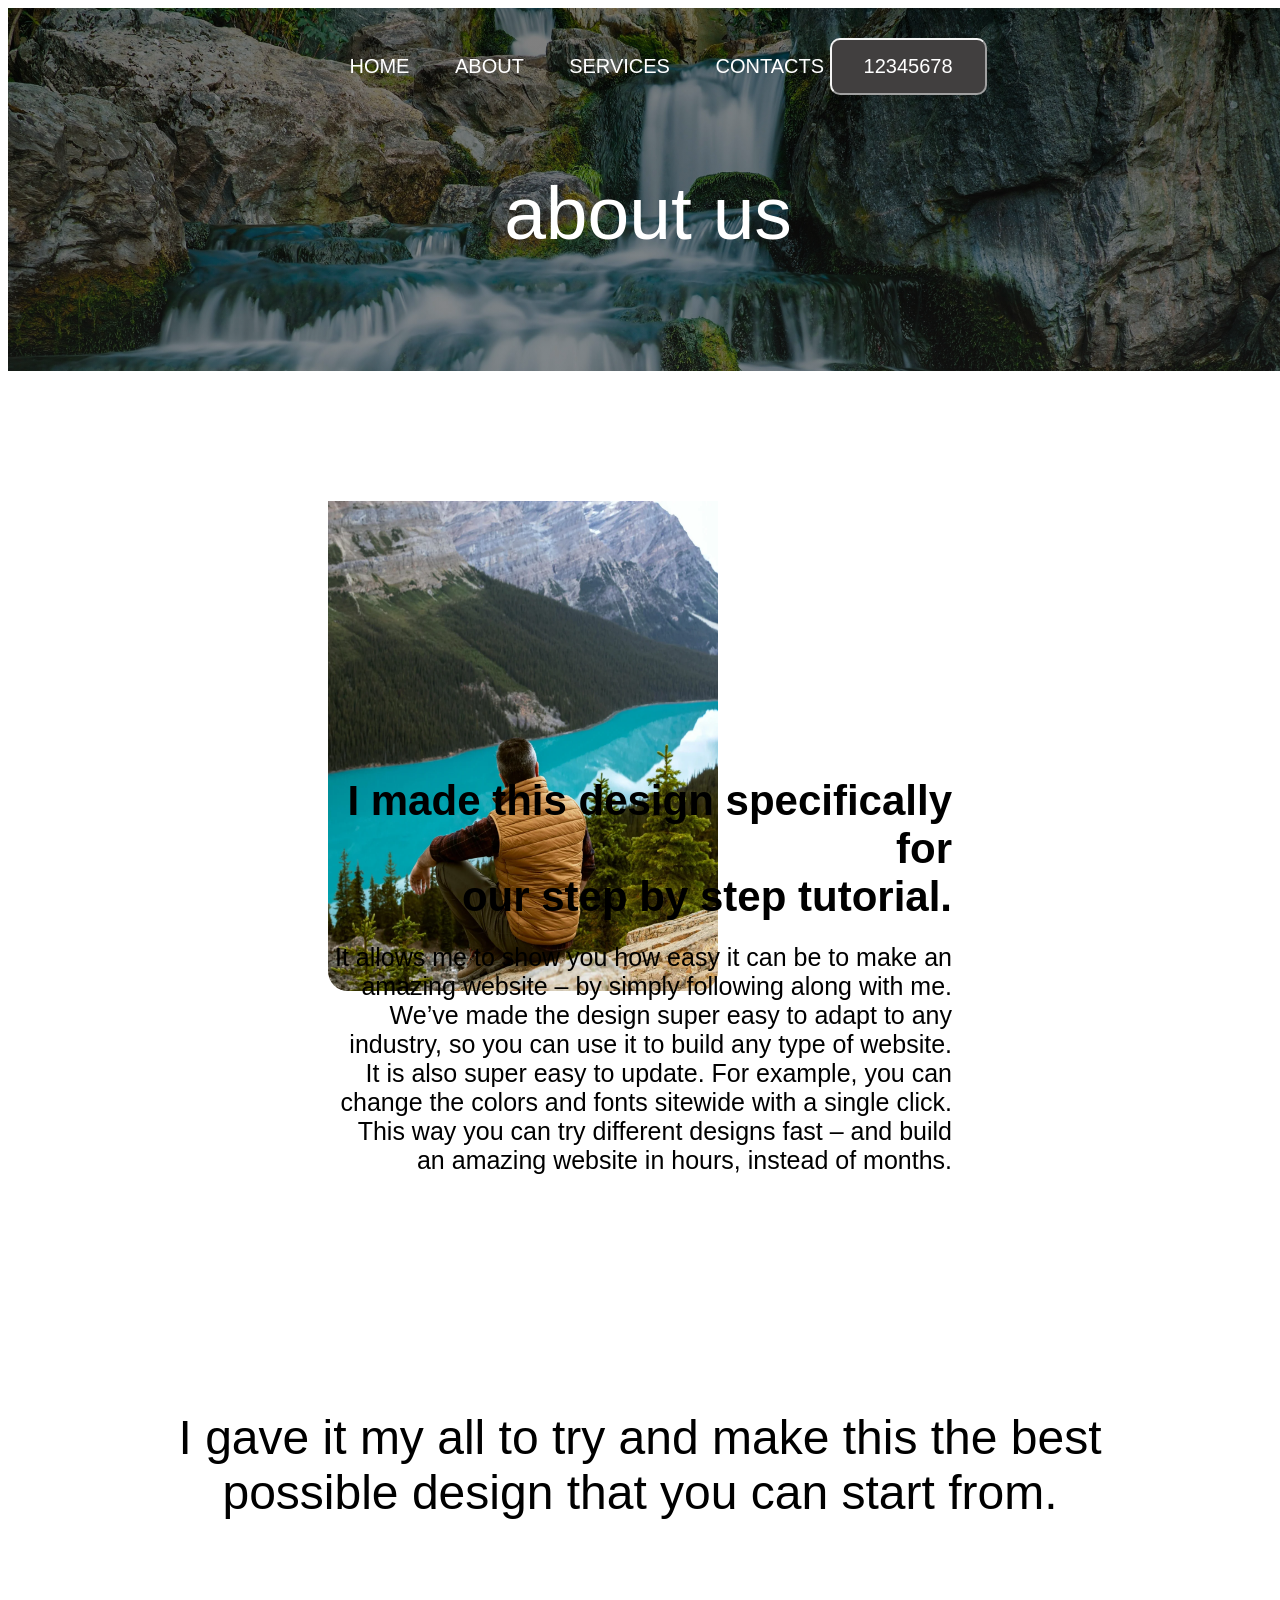
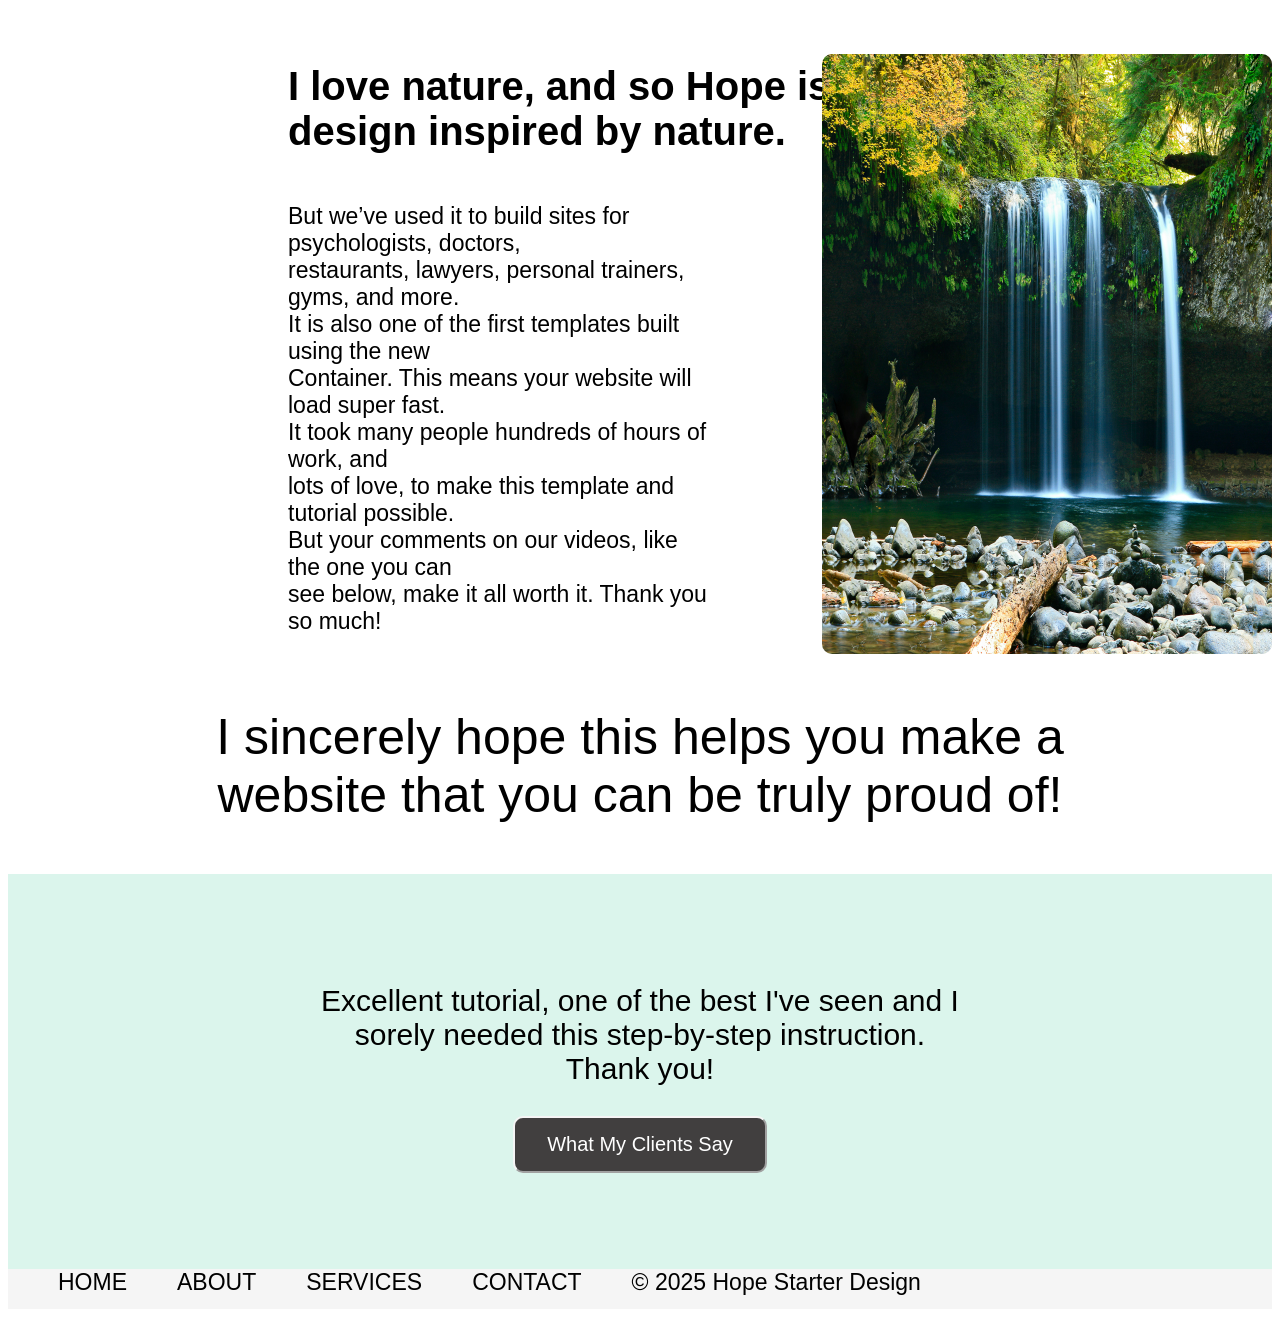
<file: about.html>
<!DOCTYPE html>
<html lang="en">
<head>
    <meta charset="UTF-8">
    <meta name="viewport" content="width=device-width, initial-scale=1.0">
    <title>About</title>
    <link  rel="stylesheet" href="about.css">
</head>
<body>
      <div class="bar"></div>
    <div class="nav-bar">
        <a href="index.html">HOME</a>
        <a href="about.html">ABOUT</a>
        <a href="services.html">SERVICES</a>
        <a href="contacts.html">CONTACTS</a>
        <button id ="one">12345678</button>
        <p>about us</p>
    </div>
    <div class="pictures">
<div class="first-picture">
    <img  id ="first-picture"src="images/canadian-springs-man-looking-at-lake.webp">
    <h1>I made this design specifically for<br> our step by step tutorial.</h1>
    <p>It allows me to show you how easy it can be to make an <br>amazing website – by simply following along with me.
<br>
We’ve made the design super easy to adapt to any <br>industry, so you can use it to build any type of website.
<br>
It is also super easy to update. For example, you can<br> change the colors and fonts sitewide with a single click.
<br>
This way you can try different designs fast – and build <br>an amazing website in hours, instead of months.</p>
<br>
</div>
</div>
<br><br><br><br><br><br><br><br>
<div class="below-picture">
    <p>I gave it my all to try and make this the best <br>possible design that you can start from.</p>
</div>
<br><br>
<div class="design">
 <h1>I love nature, and so Hope is a <br> design inspired by nature.</h1>
</div>
<div class="nature">
    <p>But we’ve used it to build sites for psychologists, doctors, <br>restaurants, lawyers, personal trainers, gyms, and more.

<br>It is also one of the first templates built using the new<br> Container. This means your website will load super fast.

<br>It took many people hundreds of hours of work, and <br>lots of love, to make this template and tutorial possible.

<br>But your comments on our videos, like the one you can<br> see below, make it all worth it. Thank you so much!</p>
<img src="images/jeffrey-workman-YvkH8R1zoQM-unsplash.jpg">
</div>
<div class="after-words">
    <p>I sincerely hope this helps you make a<br> website that you can be truly proud of!</p>
</div>
<div class="tutorial">
        <p>Excellent tutorial, one of the best I've seen and I <br>sorely needed this step-by-step instruction.<br> Thank you!</p>
        <button id="two">What My Clients Say</button>
    </div>
    <div class="footer">
        <a href="#">HOME</a>
        <a href="#">ABOUT</a>
        <a href="#">SERVICES</a>
        <a href="#">CONTACT</a>
         <a href="#">© 2025 Hope Starter Design</a>
        <!-- <img src=""> -->
     
    
</body>
</html>
</file>
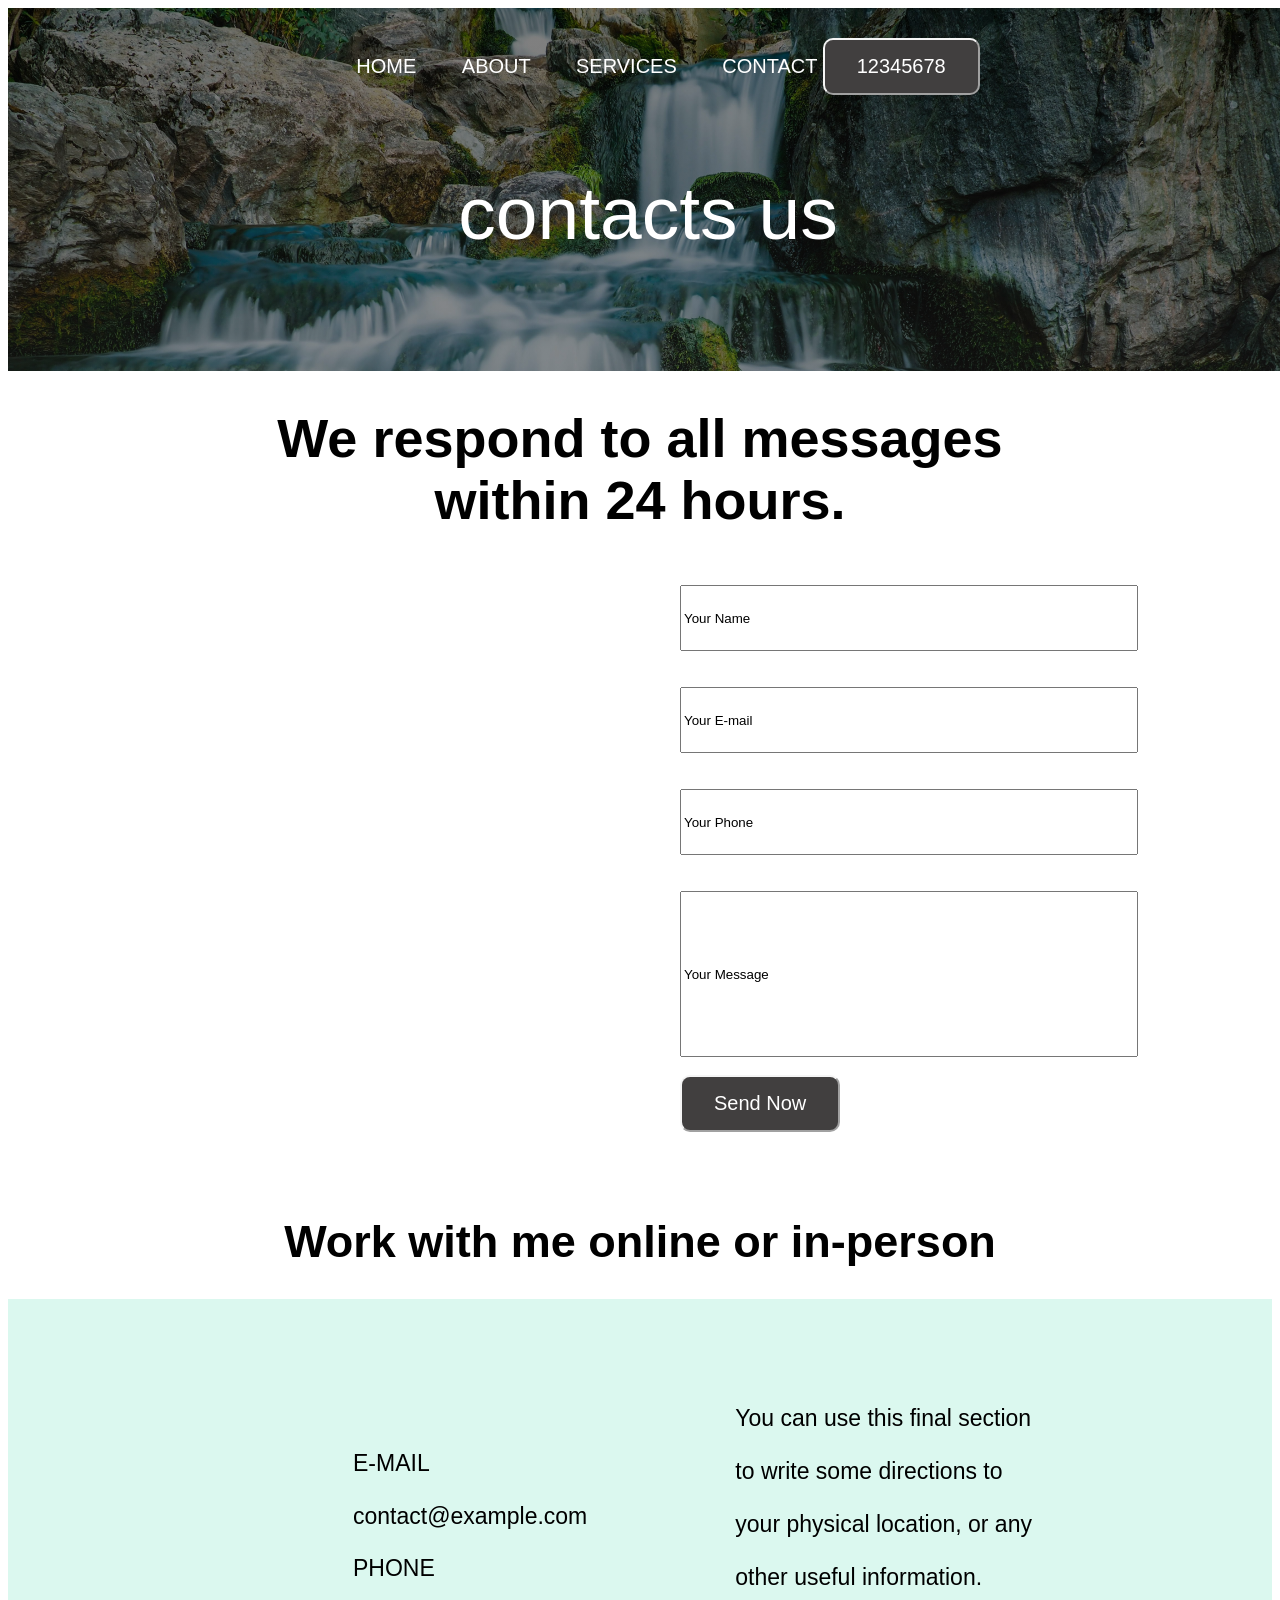
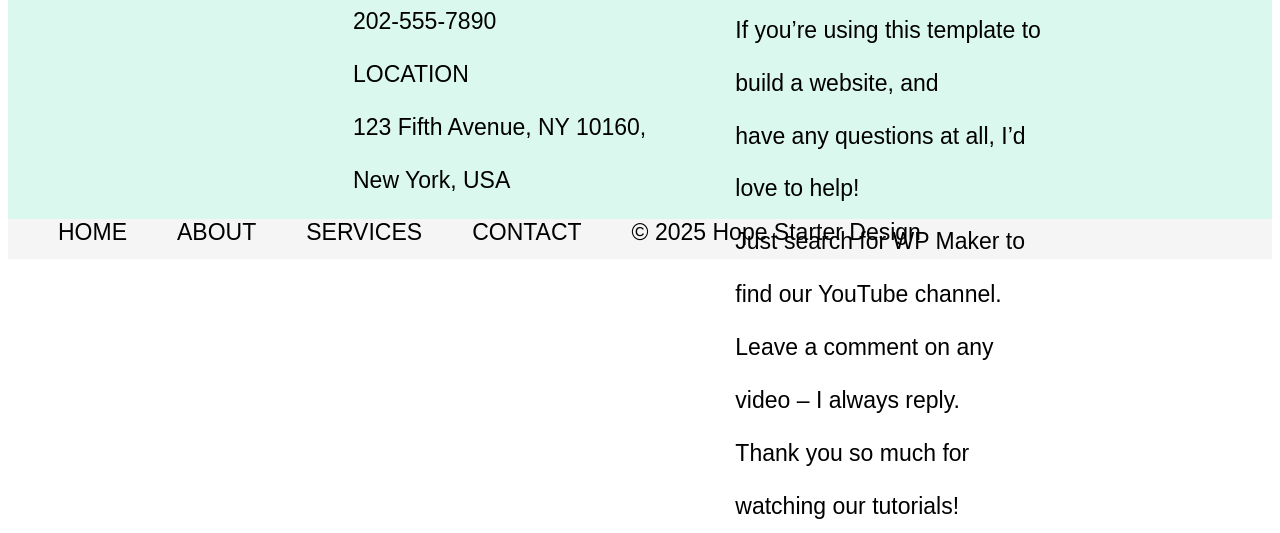
<file: contacts.html>
<!DOCTYPE html>
<html lang="en">
<head>
    <meta charset="UTF-8">
    <meta name="viewport" content="width=device-width, initial-scale=1.0">
    <title>Contacts</title>
    <link  rel="stylesheet" href="contacts.css">
</head>
<body>
     <div class="bar"></div>
    <div class="nav-bar">
        <a href="index.html">HOME</a>
        <a href="about.html">ABOUT</a>
        <a href="services.html">SERVICES</a>
        <a href="contacts.html">CONTACT</a>
        <button id="one">12345678</button>
        <p>contacts us</p>
    </div>
    <div class="respond">
      <h1>We respond to all messages<br> within 24 hours.</h1>
    </div>
    <form class="contacts-form">
            <label for="name"></label>
            <br>
            <input id="name" value="Your Name">
            <br><br>
            <label for ="email"></label>
            <br>
            <input id="email" value="Your E-mail">
            <br><br>
            <label for ="phone number"></label>
            <br>
            <input id="phone-number" value ="Your Phone">
            <br><br>
             <label for ="message"></label>
            <br>
            <input id="message" value ="Your Message">
            <br><br>
            <button id="one">Send Now</button>
    </form>
    <br><br><br>
    <div class="online">
    <h1>Work with me online or in-person</h1>
    </div>
    <div class="final">
    <div class="information">
        <p>E-MAIL<br>
contact@example.com
<br>
PHONE<br>
202-555-7890
<br>
LOCATION<br>
123 Fifth Avenue, NY 10160, New York, USA<br></p>
</div>
<div class="final-section">
<p>You can use this final section to write some directions to <br>your physical location, or any other useful information.<br>

If you’re using this template to build a website, and<br> have any questions at all, I’d love to help!<br>

Just search for WP Maker to find our YouTube channel.<br> Leave a comment on any video – I always reply.
<br>
Thank you so much for watching our tutorials!</p>
</div>
</div>
    <div class="footer">
        <a href="#">HOME</a>
        <a href="#">ABOUT</a>
        <a href="#">SERVICES</a>
        <a href="#">CONTACT</a>
        <a href="#">© 2025 Hope Starter Design</a>
    </div>
    
</body>
</html>
</file>
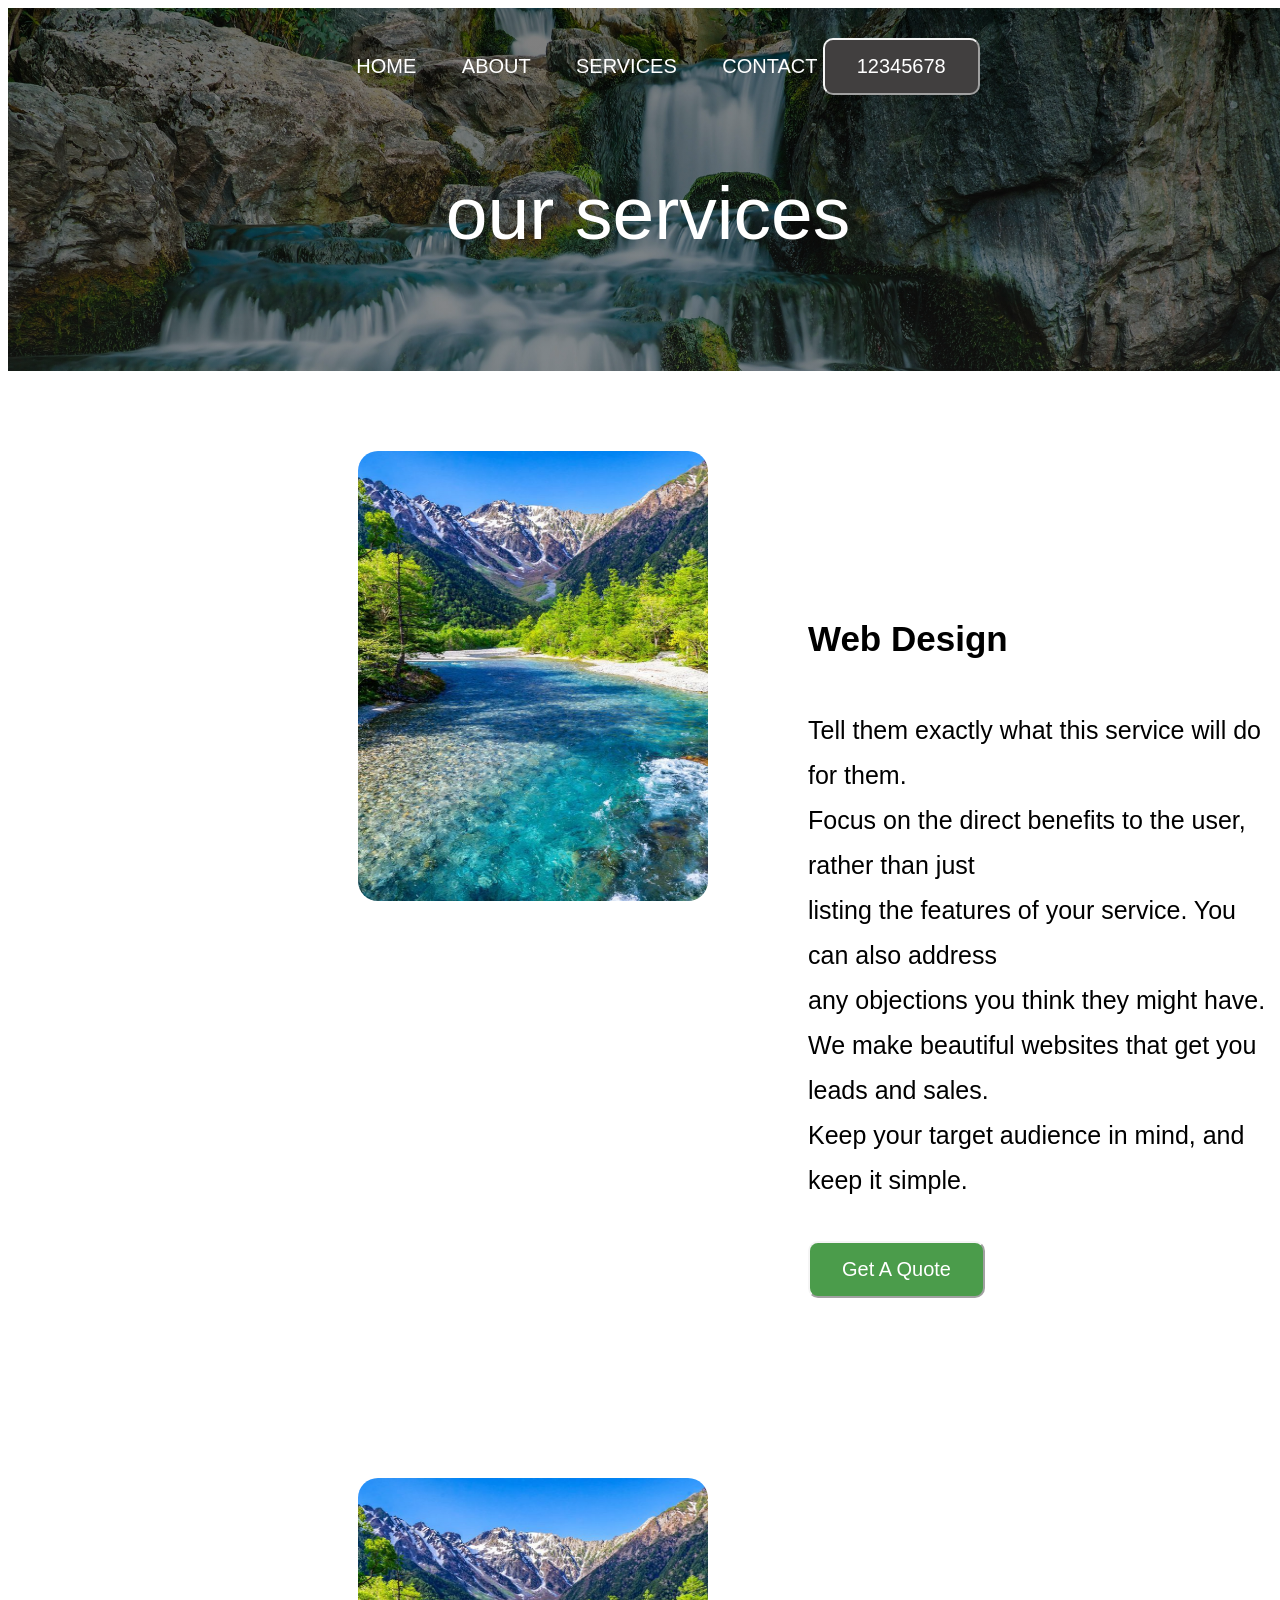
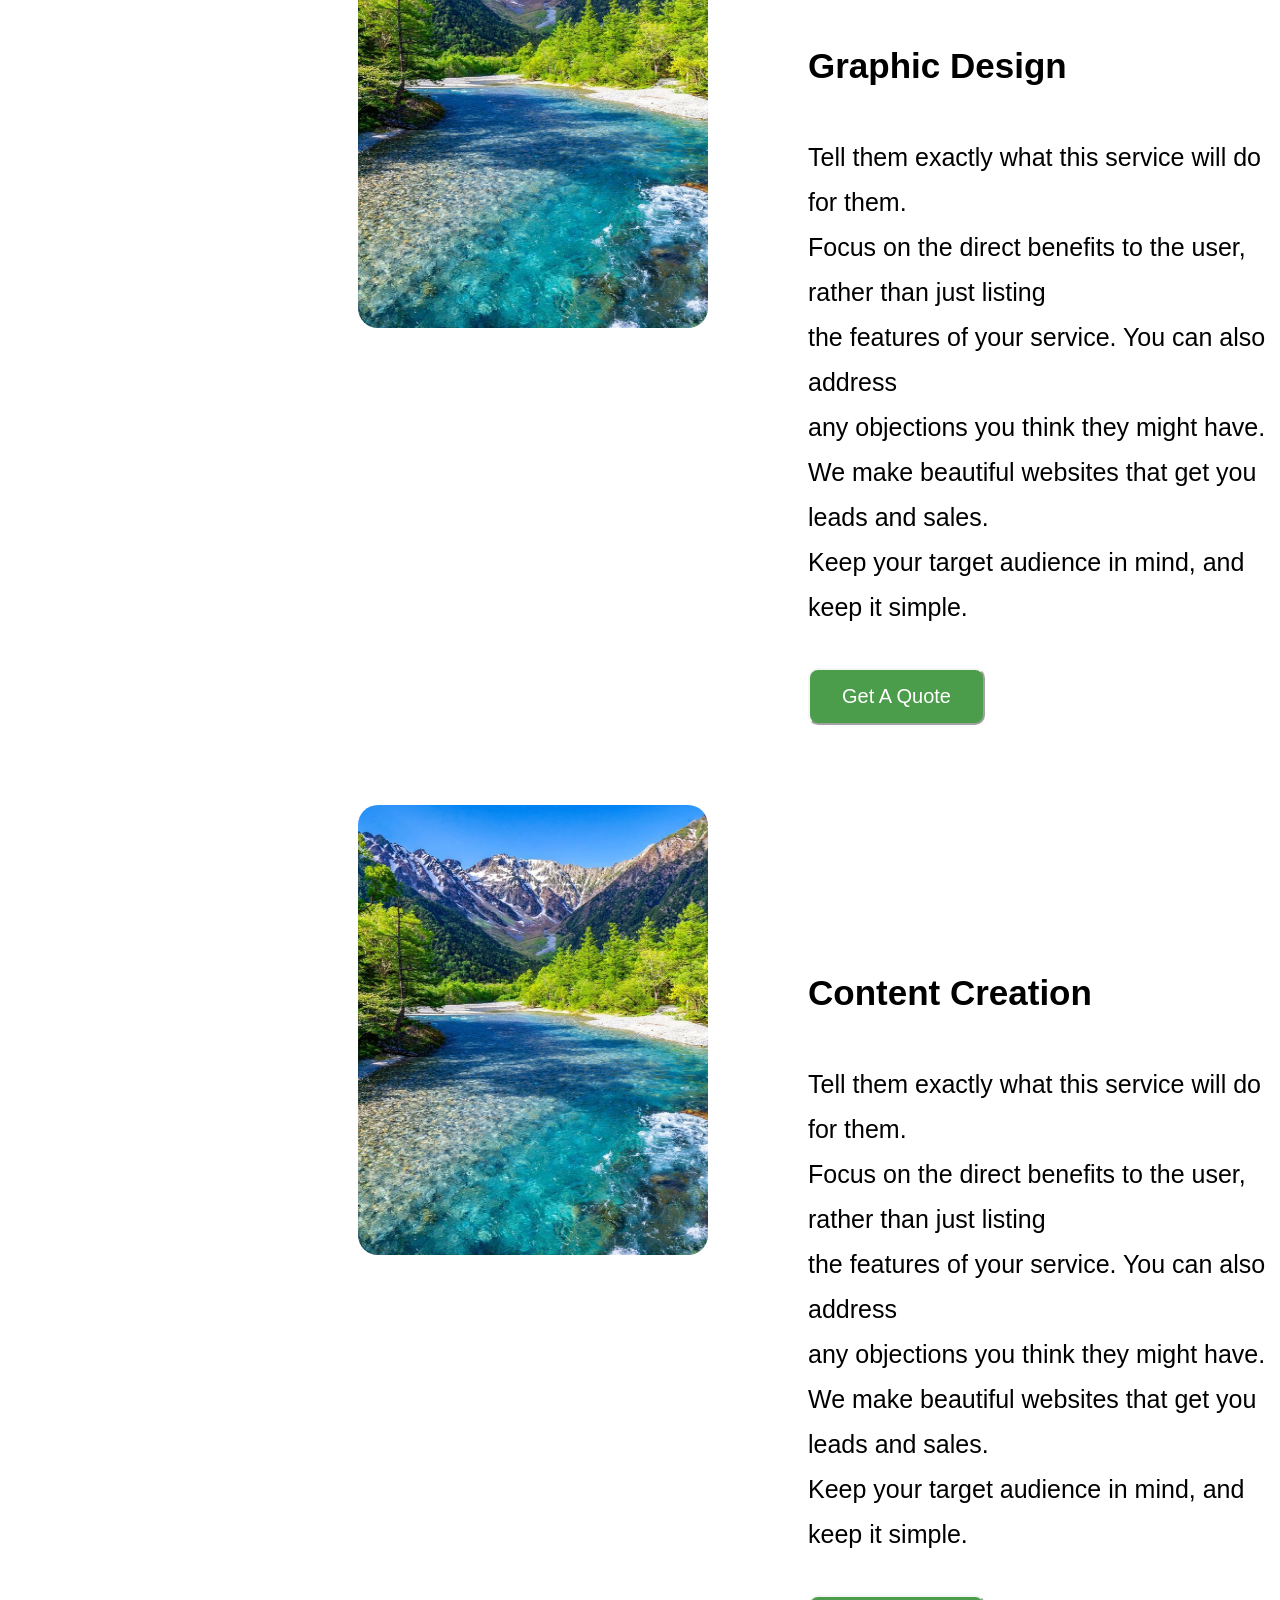
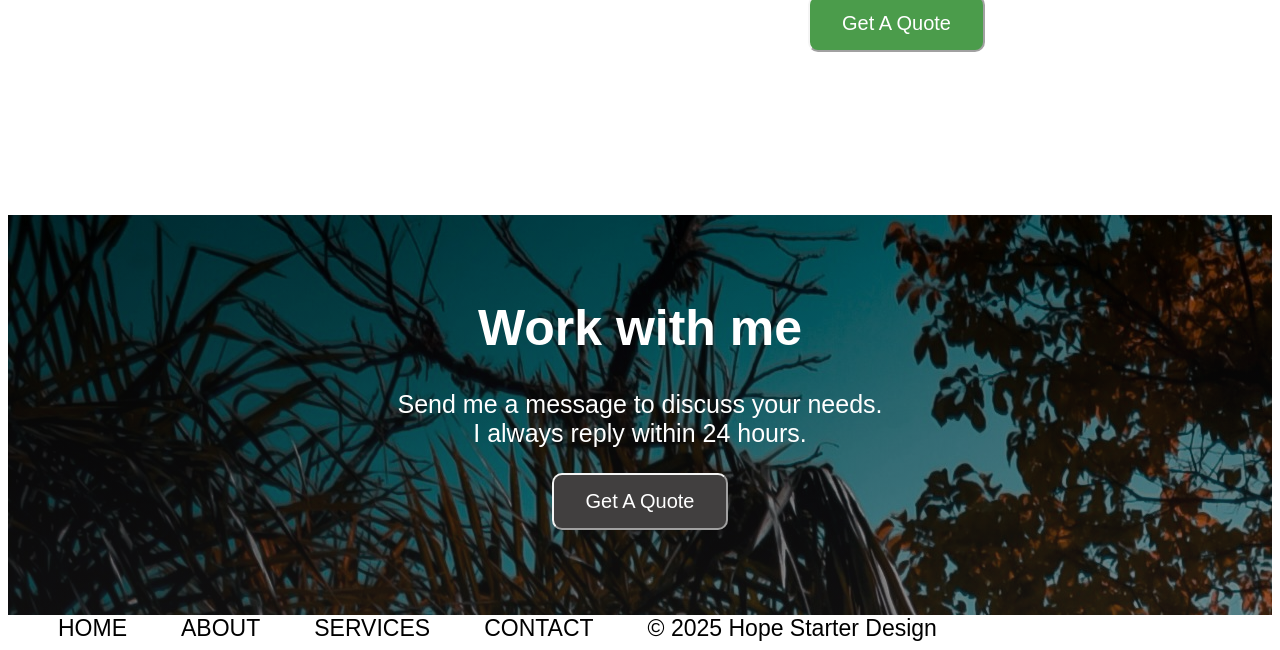
<file: services.html>
<!DOCTYPE html>
<html lang="en">
<head>
    <meta charset="UTF-8">
    <meta name="viewport" content="width=device-width, initial-scale=1.0">
    <link  rel="stylesheet" href="services.css">
</head>
<body>
    <div class="bar"></div>
    <div class="nav-bar">
        <a href="index.html">HOME</a>
        <a href="about.html">ABOUT</a>
        <a href="services.html">SERVICES</a>
        <a href="contacts.html">CONTACT</a>
        <button id="one">12345678</button>
        <p>our services</p>
    </div>
    <div class="first-picture">
        <img id="first" src="images/東京近郊の夏に行きたい絶景スポットおすすめ13選！非日常が味わえる！ _ RETRIP[リトリップ].jpeg">
        <h2>Web Design</h2>
        <p>Tell them exactly what this service will do for them. <br>
Focus on the direct benefits to the user, rather than just <br>listing the features of your service. You can also address<br> any objections you think they might have.<br>
We make beautiful websites that get you leads and sales.<br>
Keep your target audience in mind, and keep it simple.</p>
<button id="two">Get A Quote</button>
    </div>
    <div class="second-picture">
        <img  id="second" src="images/東京近郊の夏に行きたい絶景スポットおすすめ13選！非日常が味わえる！ _ RETRIP[リトリップ].jpeg">
        <h2>Graphic Design</h2>
        <p>Tell them exactly what this service will do for them. <br>
Focus on the direct benefits to the user, rather than just listing <br>the features of your service. You can also address<br> any objections you think they might have.<br>
We make beautiful websites that get you leads and sales.<br>
Keep your target audience in mind, and keep it simple.</p>
<button id="three">Get A Quote</button>
    </div>
    <div class="third-picture">
        <img id="third" src="images/東京近郊の夏に行きたい絶景スポットおすすめ13選！非日常が味わえる！ _ RETRIP[リトリップ].jpeg">
        <h2>Content Creation</h2>
        <p>Tell them exactly what this service will do for them. <br>

Focus on the direct benefits to the user, rather than just listing <br>the features of your service. You can also address<br> any objections you think they might have.<br>
We make beautiful websites that get you leads and sales.<br>
Keep your target audience in mind, and keep it simple.</p>
<button id="four">Get A Quote</button>
    </div>
    <div class="work">
        <h1>Work with me</h1>
        <p>Send me a message to discuss your needs. <br>I always reply within 24 hours.</p>
        <button id="five">Get A Quote</button>
    </div>
    <div class="footer">
        <a href="#">HOME</a>
        <a href="#">ABOUT</a>
        <a href="#">SERVICES</a>
        <a href="#">CONTACT</a>
        <a href="#">© 2025 Hope Starter Design</a>
        
    
    
</body>
</html>
</file>
<file: about.css>
.nav-bar{
    background-image: linear-gradient(to bottom,rgba(0,0,0,0.5),rgba(29, 27, 27, 0.5)),
    url("images/mike-lewis-headsmart-media-waAAaeC9hns-unsplash.jpg");
    background-size: cover;
    height: 37vh;
    width:100vw;
    text-align: center;
    font-size: 20px; 
    padding-top: 30px;
    font-family: Arial, Helvetica, sans-serif;
    p{
        color: white;
        font-family: Arial, Helvetica, sans-serif;
        font-size: 75px;
    }
 
}
.nav-bar a{
    margin-left: 2em;
    text-decoration: none;
    color: white;
    font-family: Arial, Helvetica, sans-serif;
    font-size: 20px;
}
#one {
background-color:rgb(65, 63, 63);
  border: solid 1 px;
  border-color: whitesmoke;
  color: white;
  padding: 15px 32px;
  text-align: center;
  text-decoration: none;
  display: inline-block;
  font-size: 20px;
  border-radius: 10px;
}
.pictures{
    padding-left: 320px;
    padding-right: 320px;
     font-family: Arial, Helvetica, sans-serif;
  
    h1{
        text-align: right;
        margin-top: -35%;
        font-size: 42px;
    }
    p{
        text-align: right;
        margin-top: -1%;
        font-size: 25px;
       
    }
}
#first-picture{
    width: 390px;
    height: 490px;
    border-radius: 20px;
    padding-top: 130px;
}
.below-picture{
    text-align: center;
    font-family: Arial, Helvetica, sans-serif;
    font-size: 48px;

}
.nature{
    display: flex;
      gap: 3cm;
    p{
        font-family: Arial, Helvetica, sans-serif;
        font-size: 23px;
        padding-left:280px;
    }
  
}
.nature img{
    width: 450px;
    height: 600px;
    border-radius: 10px;
    margin-top: -10%;
}
.design{
    h1{
    font-family: Arial, Helvetica, sans-serif;
    font-size: 40px;
    padding-left: 280px;
    margin-top: 60px;
    }
    
}
.after-words{
    font-family: Arial, Helvetica, sans-serif;
    font-size: 50px;
    text-align: center;
}
.tutorial{
    background-color: rgb(219, 245, 236);
    text-align: center;
    font-family: Arial, Helvetica, sans-serif;
    font-size: 30px;
    height: 35vh;
    padding-top: 80px;

}
#two{
    background-color:rgb(65, 63, 63);
  border: solid 1 px;
  border-color: whitesmoke;
  color: white;
  padding: 15px 32px;
  text-align: center;
  text-decoration: none;
  display: inline-block;
  font-size: 20px;
  border-radius: 10px;
}
.footer{
display: flex; 
  background-color: white;
  height: 40px; 
  background-color: whitesmoke;
}
.footer a{
    text-decoration: none;
    color: black;
    font-size: 23px;
    font-family: Arial, Helvetica, sans-serif;
    padding-left: 50px;
}
</file>
<file: contacts.css>
.nav-bar{
    background-image: linear-gradient(to bottom,rgba(0,0,0,0.5),rgba(29, 27, 27, 0.5)),
    url("images/mike-lewis-headsmart-media-waAAaeC9hns-unsplash.jpg");
    background-size: cover;
    height: 37vh;
    width:100vw;
    text-align: center;
    font-size: 20px; 
    padding-top: 30px;
    font-family: Arial, Helvetica, sans-serif;
    p{
        color: white;
        font-family: Arial, Helvetica, sans-serif;
        font-size: 75px;
    }
 
}
.nav-bar a{
    margin-left: 2em;
    text-decoration: none;
    color: white;
    font-family: Arial, Helvetica, sans-serif;
    font-size: 20px;
}
  #one {
  background-color:rgb(65, 63, 63);
  border: solid 1 px;
  border-color: whitesmoke;
  color: white;
  padding: 15px 32px;
  text-align: center;
  text-decoration: none;
  display: inline-block;
  font-size: 20px;
  border-radius: 10px;
}
.respond{
     text-align: center;
     font-family: Arial, Helvetica, sans-serif;
     font-size: 27px;
}

.contacts-form{
    margin-left: 42em;
}
#name{
 width: 450px;
 height: 60px;
}
#email{
 width: 450px;
 height: 60px;
}
#phone-number{
 width: 450px;
 height: 60px;
}
#message{
 width: 450px;
 height: 160px;
}
.online{
  h1{
    text-align: center;
    font-family: Arial, Helvetica, sans-serif;
    font-size: 45px;
  }  
}
.final{
    display: flex;
    padding-left: 15em;
    gap: 2cm;
    font-size: 25px;
    background-color: rgb(219, 248, 239);
    height: 45vh;
    padding-top: 5em;
    font-family: Arial, Helvetica, sans-serif;
    font-size: 23px; 
}
.information{
    p{
 line-height: 2.3;
    }
}
.final-section{
    p{
  line-height: 2.3;
margin-top: -4%;
padding-right: 10em;
    }
}
.footer{
display: flex; 
  background-color: white;
  height: 40px; 
  background-color: whitesmoke;
}
.footer a{
    text-decoration: none;
    color: black;
    font-size: 23px;
    font-family: Arial, Helvetica, sans-serif;
    padding-left: 50px;
}
</file>
<file: services.css>
.nav-bar{
     background-image: linear-gradient(to bottom,rgba(0,0,0,0.5),rgba(29, 27, 27, 0.5)),
    url("images/mike-lewis-headsmart-media-waAAaeC9hns-unsplash.jpg");
    background-size: cover;
    height: 37vh;
    width:100vw;
    text-align: center;
    font-size: 20px; 
    padding-top: 30px;
    font-family: Arial, Helvetica, sans-serif;
    p{
        color: white;
        font-family: Arial, Helvetica, sans-serif;
        font-size: 75px;
       
    }
}
.nav-bar a{
    margin-left: 2em;
    text-decoration: none;
    color: white;
    font-family: Arial, Helvetica, sans-serif;
    font-size: 20px;

}
#one{
    background-color:rgb(65, 63, 63);
  border: solid 1 px;
  border-color: whitesmoke;
  color: white;
  padding: 15px 32px;
  text-align: center;
  text-decoration: none;
  display: inline-block;
  font-size: 20px;
  border-radius: 10px;
}
.first-picture{
  line-height: 1.8;
  p{
   margin-left: 800px;
   margin-top: 3%;
   font-family: Arial, Helvetica, sans-serif;
   font-size: 25px;
 }
 h2{
   margin-left: 800px;
   margin-top: -24%;
   font-family: Arial, Helvetica, sans-serif;
   font-size: 35px;
}
}
.second-picture{
  line-height: 1.8;
  p{
   margin-left: 800px;
   margin-top: 3%;
   font-family: Arial, Helvetica, sans-serif;
   font-size: 25px;
 }
 h2{
   margin-left: 800px;
   margin-top: -24%;
   font-family: Arial, Helvetica, sans-serif;
   font-size: 35px;
}

}
.third-picture{
line-height: 1.8;
  p{
   margin-left: 800px;
   margin-top: 3%;
   font-family: Arial, Helvetica, sans-serif;
   font-size: 25px;
 }
 h2{
   margin-left: 800px;
   margin-top: -24%;
   font-family: Arial, Helvetica, sans-serif;
   font-size: 35px;
}
}
.first-picture img{
 width: 350px;
 height: 450px;
 border-radius: 20px;
 margin-top: 80px;
 margin-left: 350px;
 
}
.second-picture img{
    width: 350px;
    height: 450px;
    border-radius: 20px;
    margin-top: 180px;
    margin-left: 350px;
}
.third-picture img{
  width: 350px;
  height: 450px;
  border-radius: 20px;
  margin-top: 80px;
  margin-left: 350px;
}
#one {
 background-color:rgb(65, 63, 63);
  border: solid 1 px;
  border-color: whitesmoke;
  color: white;
  padding: 15px 32px;
  text-align: center;
  text-decoration: none;
  display: inline-block;
  font-size: 20px;
  border-radius: 10px;
  
}
#two{
  margin-top: 1%;
   margin-left: 800px;
  background-color:rgb(75, 156, 75);
  border: solid 1 px;
  border-color: whitesmoke;
  color: white;
  padding: 15px 32px;
  text-align: center;
  text-decoration: none;
  display: inline-block;
  font-size: 20px;
  border-radius: 10px;  
}
#three{
  margin-top: 1%;
  margin-left: 800px;
    background-color:rgb(75, 156, 75);
  border: solid 1 px;
  border-color: whitesmoke;
  color: white;
  padding: 15px 32px;
  text-align: center;
  text-decoration: none;
  display: inline-block;
  font-size: 20px;
  border-radius: 10px;
}
#four{
  margin-top: 1%;
  margin-left: 800px;
   background-color:rgb(75, 156, 75);
  border: solid 1 px;
  border-color: whitesmoke;
  color: white;
  padding: 15px 32px;
  text-align: center;
  text-decoration: none;
  display: inline-block;
  font-size: 20px;
  border-radius: 10px; 
  margin-bottom: 5%; 
}
#five{
background-color:rgb(65, 63, 63);
  border: solid 1 px;
  border-color: whitesmoke;
  color: white;
  padding: 15px 32px;
  text-align: center;
  text-decoration: none;
  display: inline-block;
  font-size: 20px;
  border-radius: 10px;
}
.work{
    background-image:linear-gradient(to bottom,rgba(0,0,0,0.5),rgba(29, 27, 27, 0.5)),
     url("images/ignacio-aguilar-PK32VXa8LGM-unsplash.jpg");
    height: 350px;
    text-align: center;
    font-family: Arial, Helvetica, sans-serif;
    color: white;
    font-size: 25px;
    padding-top: 50px;
    margin-top: 100px;

}
footer{
display: flex; 
  background-color: white;
  height: 40px; 
  background-color: whitesmoke;
}
.footer a{
    text-decoration: none;
    color: black;
    font-size: 23px;
    font-family: Arial, Helvetica, sans-serif;
    padding-left: 50px;
}
</file>
